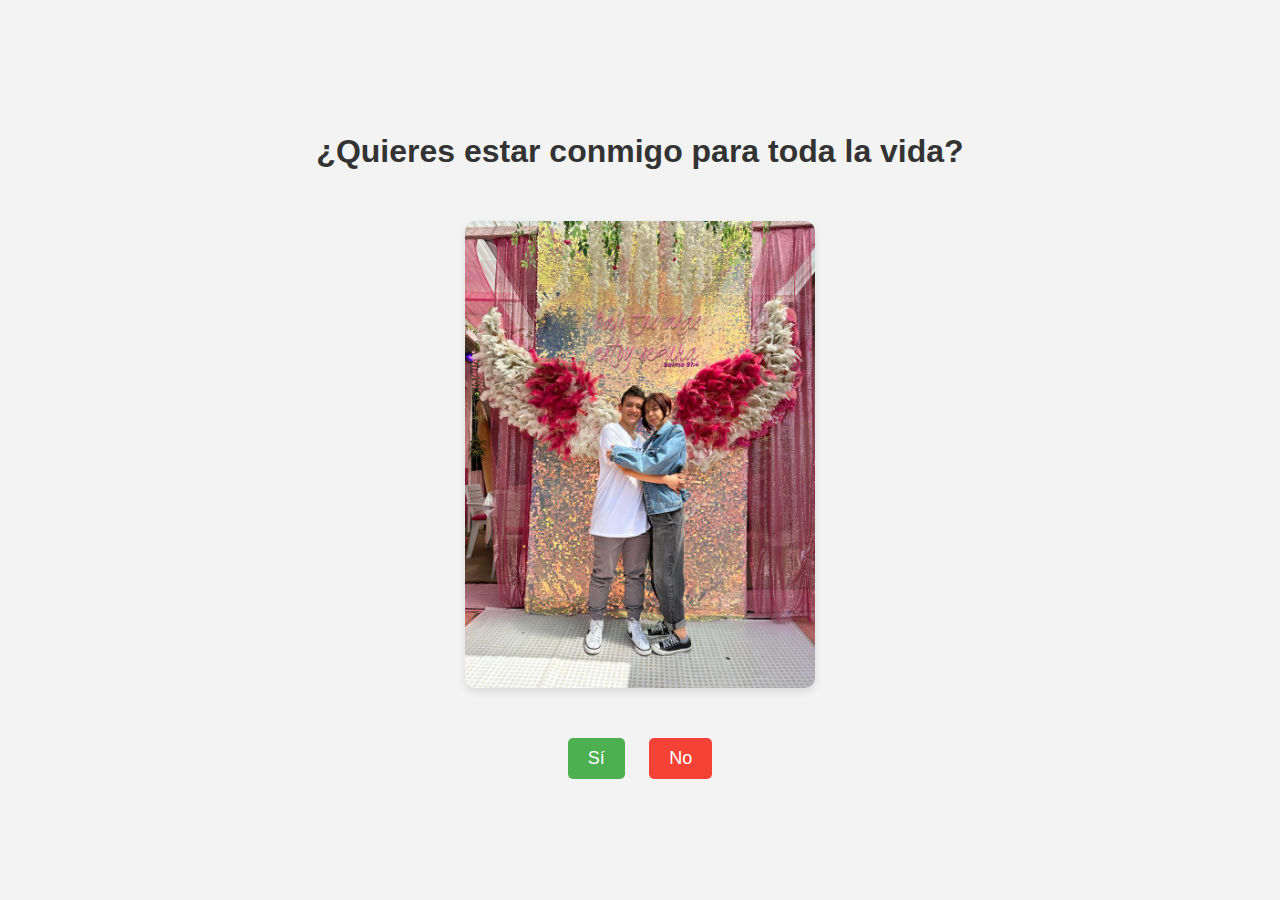
<file: index.html>
<!DOCTYPE html>
<html lang="es">
<head>
    <meta charset="UTF-8">
    <meta name="viewport" content="width=device-width, initial-scale=1.0">
    <title>¿Quieres estar conmigo para toda la vida?</title>
    <link href="./Style/style.css" rel="stylesheet">
</head>
<body>
    <div class="contenedor">
        <h1>¿Quieres estar conmigo para toda la vida?</h1>
        <img src="./Imagenes/alas.jpg" alt="Alas" width="350"><br><br><br>
        <button onclick="accionSi()" id="botonSi" class="botonSi">Sí</button>
        <button onmouseover="moverBoton()" id="botonNo" class="botonNo">No</button> 
    </div>
    <script src="./JS/script.js" type="text/javascript" defer></script>
</body>
</html>
</file>
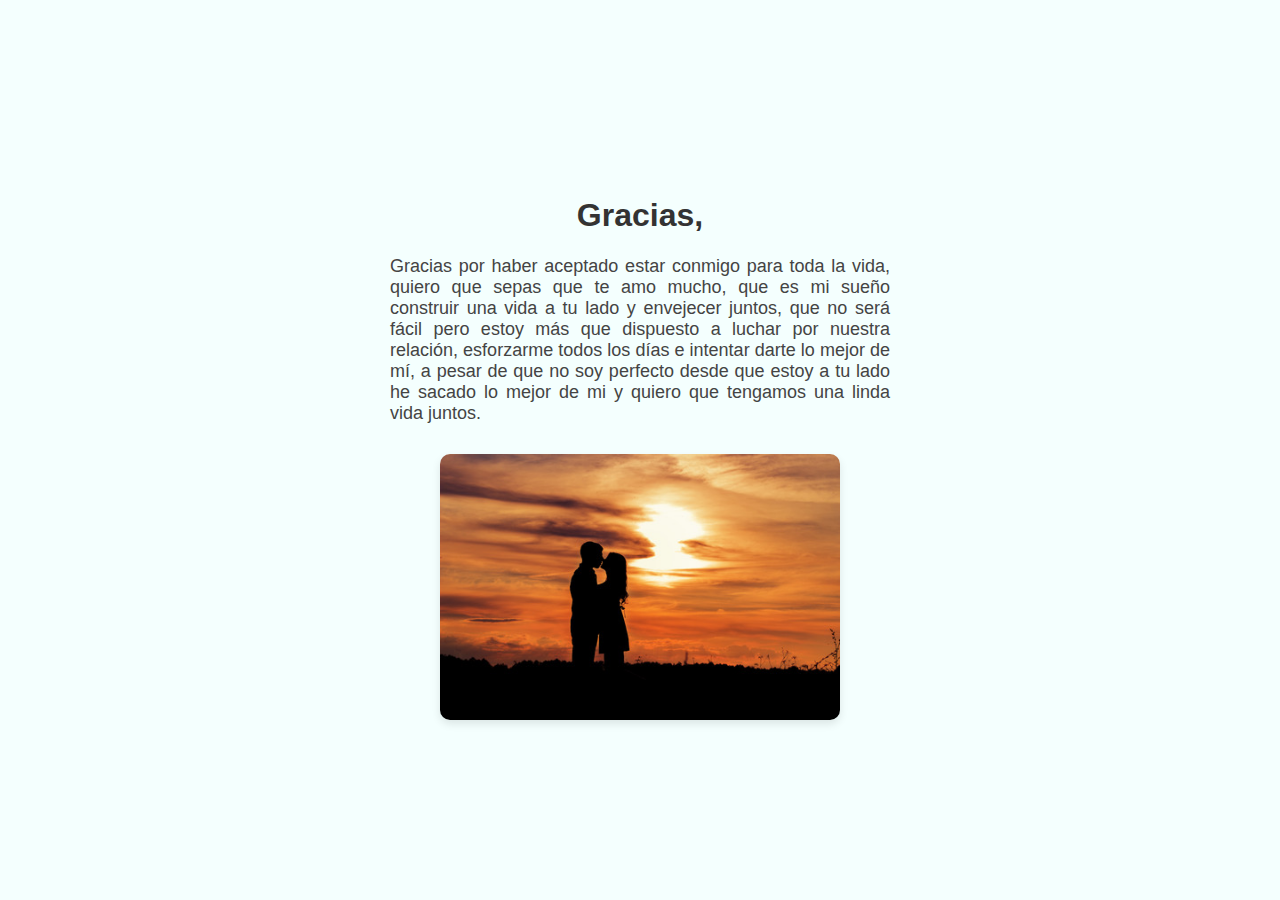
<file: si.html>
<!DOCTYPE html>
<html lang="es">
<head>
    <meta charset="UTF-8">
    <meta name="viewport" content="width=device-width, initial-scale=1.0">
    <title>Si</title>
    <link href="./Style/si.css" rel="stylesheet">
</head>
<body>
    <div class="contenedor">
        <h1>Gracias,</h1>
        <p>
            Gracias por haber aceptado estar conmigo para toda la vida, quiero que sepas que te amo mucho, que es mi sueño construir una vida a tu lado y envejecer juntos, que no será fácil 
            pero estoy más que dispuesto a luchar por nuestra relación, esforzarme todos los días e intentar darte lo mejor de mí, a pesar de que no soy perfecto desde que estoy a tu lado he 
            sacado lo mejor de mi y quiero que tengamos una linda vida juntos.
        </p>
        <img src="./Imagenes/cliche.jpg" alt="cliche" width="400">
    </div>
</body>
</html>
</file>
<file: Style/style.css>
body {
    margin: 0;
    padding: 0;
    display: flex;
    justify-content: center;
    align-items: center;
    height: 100vh;
    background-color: #F3F3F3;
    font-family: Arial, sans-serif;
}

.contenedor {
    text-align: center;
}

h1 {
    font-size: 32px;
    color: #333;
}

.botones {
    margin-top: 20px;
    display: flex;
    justify-content: center;
    align-items: center;
}

button {
    margin: 10px;
    padding: 10px 20px;
    font-size: 18px;
    color: #FFF;
    background-color: #4CAF50;
    border: none;
    border-radius: 5px;
    cursor: pointer;
    transition: background-color 0.3s;
}

button:hover {
    background-color: #45A049;
}

.botonNo {
    background-color: #F44336;
}

.botonNo:hover {
    background-color: #D32F2F;
}
img {
    margin-top:30px;
    max-width: 100%;
    border-radius: 10px;
    box-shadow: 0 4px 8px rgba(0, 0, 0, 0.1);
}
</file>
<file: Style/si.css>
body {
    margin: 0;
    padding: 0;
    display: flex;
    justify-content: center;
    align-items: center;
    height: 100vh;
    background-color: #F4FFFE;
    font-family: Arial, sans-serif;
}

.contenedor {
    text-align: center;
}

h1 {
    font-size: 32px;
    color: #333;
}

p {
    font-size: 18px;
    color: #444;
    max-width: 500px;
    margin: 0 auto;
    text-align: justify;
}

img {
    margin-top: 30px;
    max-width: 100%;
    border-radius: 10px;
    box-shadow: 0 4px 8px rgba(0, 0, 0, 0.1);
}
</file>
